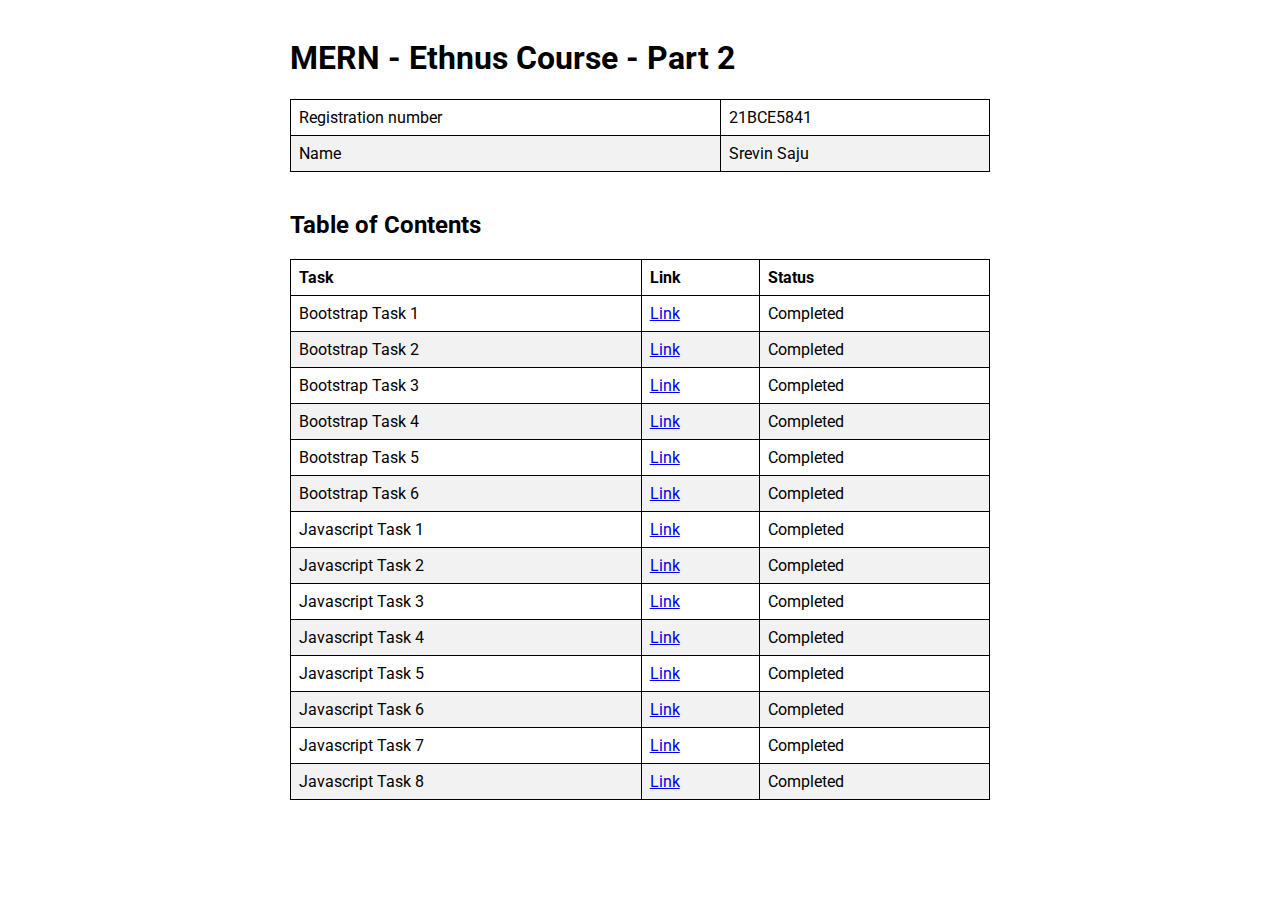
<file: index.html>
<!DOCTYPE html>
<html lang="en">
  <head>
    <meta charset="UTF-8" />
    <meta name="viewport" content="width=device-width, initial-scale=1.0" />
    <meta http-equiv="X-UA-Compatible" content="ie=edge" />
    <title>MERN Tasks - 21BCE5841</title>
    <link rel="stylesheet" href="/style.css" />
    <style>
      table {
        border-collapse: collapse;
        width: 100%;
      }
      th,
      td {
        text-align: left;
        padding: 8px;
        border: black 1px solid;
      }
      tr:nth-child(even) {
        background-color: #f2f2f2;
      }
    </style>
  </head>
  <body>
    <div class="root">
      <h1>MERN - Ethnus Course - Part 2</h1>

      <table>
        <tr>
          <td>Registration number</td>
          <td>21BCE5841</td>
        </tr>
        <tr>
          <td>Name</td>
          <td>Srevin Saju</td>
        </tr>
      </table>
      <br />

      <h2>Table of Contents</h2>
      <table>
        <thead>
          <tr>
            <th>Task</th>
            <th>Link</th>
            <th>Status</th>
          </tr>
        </thead>
        <tr>
          <td>Bootstrap Task 1</td>
          <td><a href="/bs/task1/index.html">Link</a></td>
          <td>Completed</td>
        </tr>
        <tr>
          <td>Bootstrap Task 2</td>
          <td><a href="/bs/task2/index.html">Link</a></td>
          <td>Completed</td>
        </tr>
        <tr>
          <td>Bootstrap Task 3</td>
          <td><a href="/bs/task3/index.html">Link</a></td>
          <td>Completed</td>
        </tr>
        <tr>
          <td>Bootstrap Task 4</td>
          <td><a href="/bs/task4/index.html">Link</a></td>
          <td>Completed</td>
        </tr>
        <tr>
          <td>Bootstrap Task 5</td>
          <td><a href="/bs/task5/index.html">Link</a></td>
          <td>Completed</td>
        </tr>
        <tr>
          <td>Bootstrap Task 6</td>
          <td><a href="/bs/task6/index.html">Link</a></td>
          <td>Completed</td>
        </tr>
        <tr>
          <td>Javascript Task 1</td>
          <td><a href="/js/task1/index.html">Link</a></td>
          <td>Completed</td>
        </tr>
        <tr>
          <td>Javascript Task 2</td>
          <td><a href="/js/task2/index.html">Link</a></td>
          <td>Completed</td>
        </tr>
        <tr>
          <td>Javascript Task 3</td>
          <td><a href="/js/task3/index.html">Link</a></td>
          <td>Completed</td>
        </tr>
        <tr>
          <td>Javascript Task 4</td>
          <td><a href="/js/task4/index.html">Link</a></td>
          <td>Completed</td>
        </tr>
        <tr>
          <td>Javascript Task 5</td>
          <td><a href="/js/task5/index.html">Link</a></td>
          <td>Completed</td>
        </tr>
        <tr>
          <td>Javascript Task 6</td>
          <td><a href="/js/task6/index.html">Link</a></td>
          <td>Completed</td>
        </tr>
        <tr>
          <td>Javascript Task 7</td>
          <td><a href="/js/task7/index.html">Link</a></td>
          <td>Completed</td>
        </tr>
        <tr>
          <td>Javascript Task 8</td>
          <td><a href="/js/task8/index.html">Link</a></td>
          <td>Completed</td>
        </tr>
      </table>
    </div>
  </body>
</html>
</file>
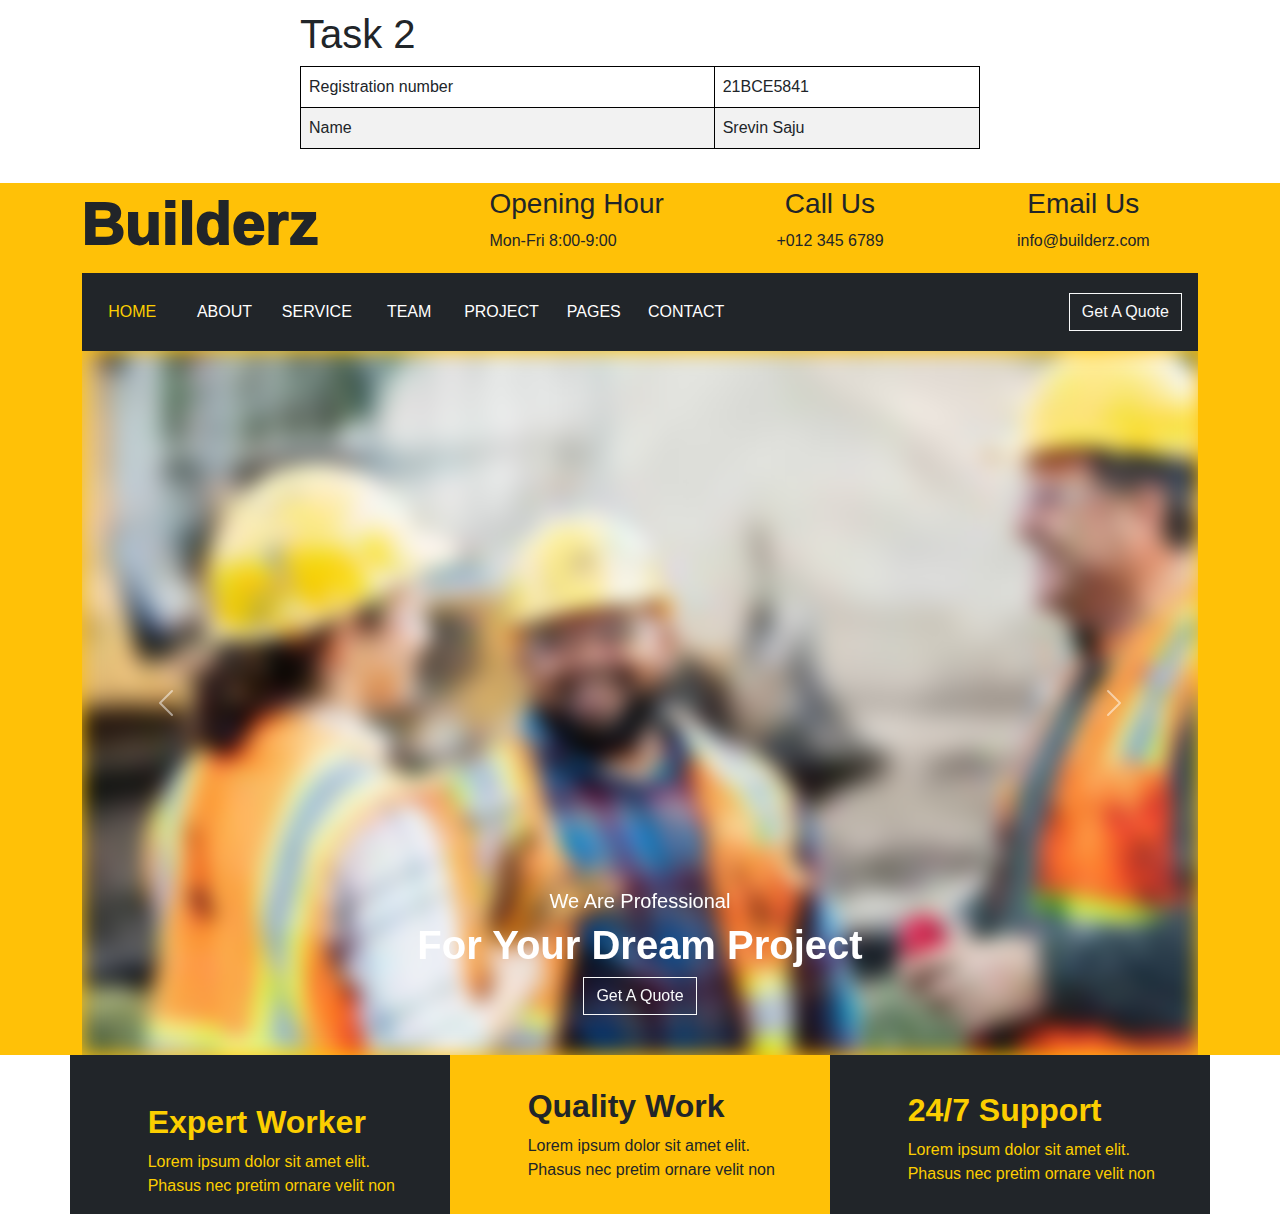
<file: bs/task2/index.html>
<!DOCTYPE html>
<html lang="en">
  <head>
    <meta charset="UTF-8" />
    <meta name="viewport" content="width=device-width, initial-scale=1.0" />
    <meta http-equiv="X-UA-Compatible" content="ie=edge" />
    <title>Task 2 - 21BCE5841</title>
    <link rel="stylesheet" href="/style.css" />
    <style>
      table.regid {
        border-collapse: collapse;
        width: 100%;
      }
      table.regid th,
      table.regid td {
        text-align: left;
        padding: 8px;
        border: black 1px solid;
      }
      table.regid tr:nth-child(even) {
        background-color: #f2f2f2;
      }

      * {
        font-family: 'Montserrat', 'Segoe UI', Tahoma, Geneva, Verdana, sans-serif;
      }
    </style>

    <link rel="stylesheet" href="https://cdn.jsdelivr.net/npm/bootstrap@5.0.2/dist/css/bootstrap.min.css" type="text/css">
  </head>
  <body>

    <div class="root">
      <h1>Task 2</h1>

      <table class="regid">
        <tr>
          <td>Registration number</td>
          <td>21BCE5841</td>
        </tr>
        <tr>
          <td>Name</td>
          <td>Srevin Saju</td>
        </tr>
      </table>
      <br />
    </div>

    
    <div class="bg-warning">
      <div class="container">
      <div class="row d-flex align-items-center justify-content-center">

          <div class="col-lg-4">
              <div class="logo">
                  <a href = "#" class = "text-decoration-none text-reset"><h1 style = "font-size: 60px; font-weight: 1000;">Builderz</h1></a>
              </div>
          </div>

          <div class="col-md-8">
              <div class="row hdr">
                  <div class="col-4">
                      <div class="d-flex align-items-center justify-content-center">
                          <div class="d-flex align-items-center justify-content-center">
                              <i class="fa-solid fa-calendar-days fa-3x"></i>
                          </div>
                          <div class="txt-head justify-content-center" style="display: flex; flex-direction: column; height: 10vh;">
                              <h3>Opening Hour</h3>
                              <p>Mon-Fri 8:00-9:00</p>
                          </div>
                      </div>
                  </div>
                  <div class="col-4 d-flex justify-content-center align-items-center">
                      <div class="d-flex align-items-center justify-content-end">
                          <div class="d-flex align-items-center">
                              <i class="fa fa-phone fa-3x" aria-hidden="true"></i>
                          </div>
                          <div class="txt-head align-items-center justify-content-center" style="display: flex; flex-direction: column; height: 10vh;">
                              <h3>Call Us</h3>
                              <p>+012 345 6789</p>
                          </div>
                      </div>
                  </div>
                  <div class="col-4 d-flex justify-content-center align-items-center">
                      <div class="d-flex align-items-center justify-content-end">
                          <div class="d-flex align-items-center">
                              <i class="fa-sharp fa-solid fa-envelopes-bulk fa-3x"></i>
                          </div>
                          <div class="txt-head align-items-center justify-content-center" style="display: flex; flex-direction: column; height: 10vh;">
                              <h3>Email Us</h3>
                              <p>info@builderz.com</p>
                          </div>
                      </div>
                  </div>
              </div>
          </div>
      </div>

      <div class="container bg-dark text-white px-2 py-1">
          <div class="d-flex row my-3 px-2 width-2">
              <div class="col-1 d-flex justify-content-center align-items-center " style="color: rgb(252, 206, 0);"><a class = "text-decoration-none text-reset" href= "#" >HOME</a></div>
              <div class="col-1 d-flex justify-content-center align-items-center "><a class = "text-decoration-none text-reset" href= "#">ABOUT</a></div>
              <div class="col-1 d-flex justify-content-center align-items-center "><a class = "text-decoration-none text-reset" href= "#">SERVICE</a></div>
              <div class="col-1 d-flex justify-content-center align-items-center "><a class = "text-decoration-none text-reset" href= "#">TEAM</a></div>
              <div class="col-1 d-flex justify-content-center align-items-center "><a class = "text-decoration-none text-reset" href= "#">PROJECT</a></div>
              <div class="col-1 d-flex justify-content-center align-items-center "><a class = "text-decoration-none text-reset" href= "#">
                  PAGES
              </a></div>
              <div class="col-1 d-flex justify-content-center align-items-center "><a class = "text-decoration-none text-reset" href= "#">CONTACT</a></div>
              <div class="col-5 d-flex justify-content-end align-items-center "><button type="button" class=" btn btn-outline-light rounded-0" style="vertical-align: middle;">Get A Quote</button></div>
          </div>
      </div> 

      <div id="carouselExampleAutoplaying" class="carousel slide" data-bs-ride="carousel">
          <div class="carousel-inner">
            <div class="carousel-item active">
              <img style="filter: blur(10px);" src="[data-uri]" class="d-block w-100" alt="Workers" style="filter: brightness(40%);">
              <div class="carousel-caption">
                  <h5>We Are Professional</h5>
                  <strong><h1 style="font-weight: 700;">For Your Dream Project</h1></strong>
                  <button type="button" class=" btn btn-outline-light rounded-0" style="vertical-align: middle;">Get A Quote</button>
              </div>            
          </div>
          </div>
          <button class="carousel-control-prev" type="button" data-bs-target="#carouselExampleAutoplaying" data-bs-slide="prev">
            <span class="carousel-control-prev-icon" aria-hidden="true"></span>
            <span class="visually-hidden">Previous</span>
          </button>
          <button class="carousel-control-next" type="button" data-bs-target="#carouselExampleAutoplaying" data-bs-slide="next">
            <span class="carousel-control-next-icon" aria-hidden="true"></span>
            <span class="visually-hidden">Next</span>
          </button>
      </div>
      </div>

  </div>

  <div class="container">
      <div class="row">

          <div class="col-md-4 bg-dark text-white d-flex align-items-center">
              <div class="container">
                  <div class="row">
                      <div class="col-md-10 mx-auto pt-5">
                          <div class="d-flex align-items-center" style="color: rgb(252, 206, 0);">
                              <i class="fa-solid fa-helmet-safety fa-3x me-4"></i>
                              <div>
                                  <h2><b>Expert Worker</b></h2>
                                  <p>Lorem ipsum dolor sit amet elit. Phasus nec pretim ornare velit non</p>
                              </div>
                          </div>
                      </div>
                  </div>
              </div>
          </div>

          <div class="col-md-4 bg-warning text-dark d-flex align-items-center">
              <div class="container">
                  <div class="row">
                      <div class="col-md-10 mx-auto pt-3">
                          <div class="d-flex align-items-center">
                              <i class="fa-solid fa-building fa-3x me-4"></i>
                              <div>
                                  <h2><b>Quality Work</b></h2>
                                  <p>Lorem ipsum dolor sit amet elit. Phasus nec pretim ornare velit non</p>
                              </div>
                          </div>
                      </div>
                  </div>
              </div>
          </div>

          <div class="col-md-4 bg-dark text-white d-flex align-items-center">
              <div class="container">
                  <div class="row">
                      <div class="col-md-10 mx-auto pt-4">
                          <div class="d-flex align-items-center justify-content-center" style="color: rgb(252, 206, 0);">
                              <i class="fa-solid fa-headset fa-3x me-4"></i>
                              <div>
                                  <h2><b>24/7 Support</b></h2>
                                  <p>Lorem ipsum dolor sit amet elit. Phasus nec pretim ornare velit non</p>
                              </div>
                          </div>
                      </div>
                  </div>
              </div>
          </div>

      </div>

  </div>

  </body>
</html>
</file>
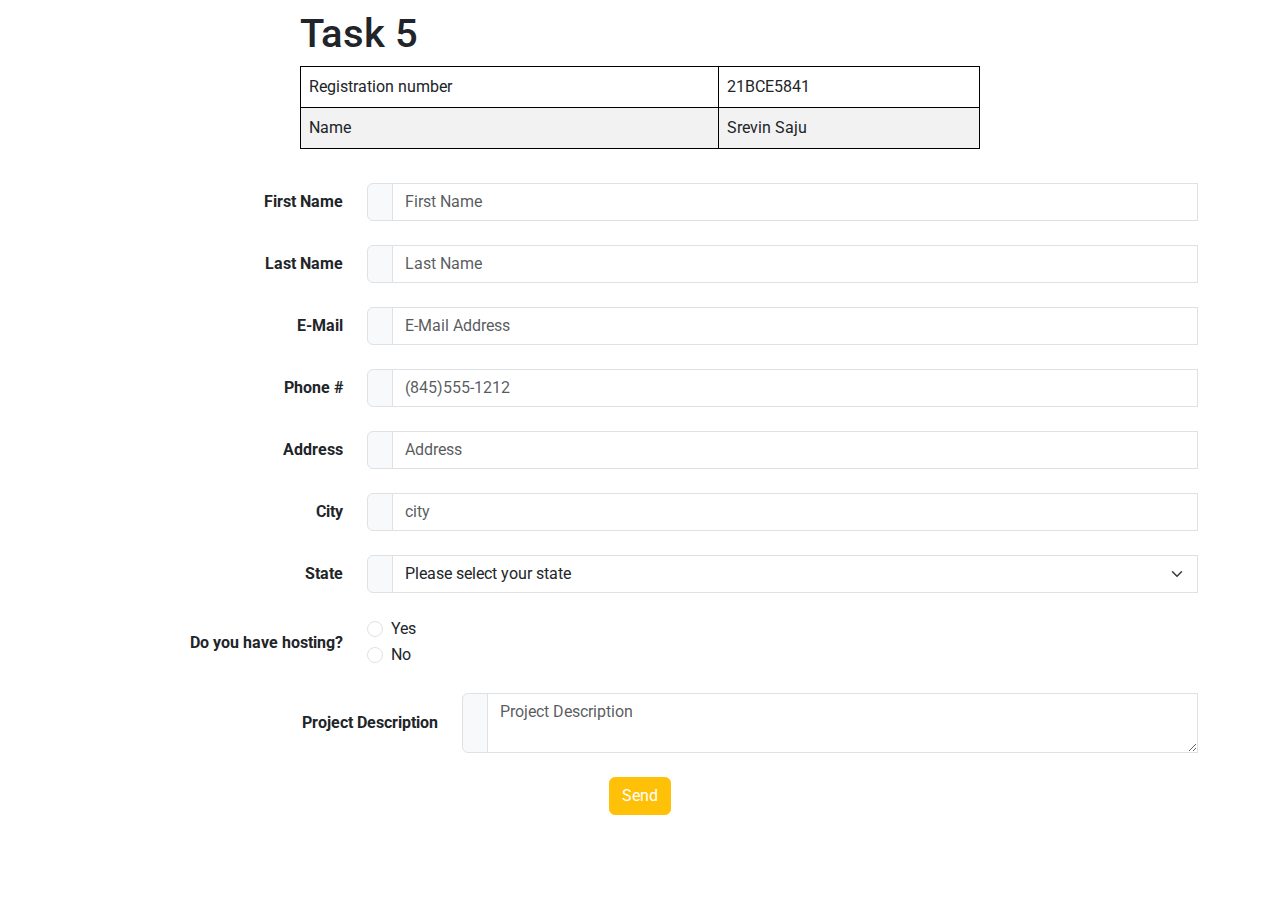
<file: bs/task5/index.html>
<!DOCTYPE html>
<html lang="en">
  <head>
    <meta charset="UTF-8" />
    <meta name="viewport" content="width=device-width, initial-scale=1.0" />
    <meta http-equiv="X-UA-Compatible" content="ie=edge" />
    <title>Task 5 - 21BCE5841</title>
    <link rel="stylesheet" href="/style.css" />
    <style>
      table.regid {
        border-collapse: collapse;
        width: 100%;
      }
      table.regid th,
      table.regid td {
        text-align: left;
        padding: 8px;
        border: black 1px solid;
      }
      table.regid tr:nth-child(even) {
        background-color: #f2f2f2;
      }
    </style>

    <link rel="stylesheet" href="https://cdn.jsdelivr.net/npm/bootstrap@5.0.2/dist/css/bootstrap.min.css" type="text/css">
  </head>
  <body>

    <div class="root">
      <h1>Task 5</h1>

      <table class="regid">
        <tr>
          <td>Registration number</td>
          <td>21BCE5841</td>
        </tr>
        <tr>
          <td>Name</td>
          <td>Srevin Saju</td>
        </tr>
      </table>
      <br />
    </div>

    
    <div class="container">
      <form class="frm needs-validation" novalidate>
              <div class="row mb-4" style="display: flex; align-items: center;">

                  <div class="col-3 lbl d-flex justify-content-end">
                      <b>First Name</b>
                  </div>

                  <div class="col-9">
                      <div class="input-group">
                          <div class="input-group-text"><i class="fa fa-user" aria-hidden="true"></i></div>
                          <input type="text" class="form-control" placeholder="First Name" required>
                          <div class="invalid-feedback">
                              Please supply your first name
                          </div>
                      </div>
                  </div>

              </div>
              <div class="row mb-4" style="display: flex; align-items: center;">

                  <div class="col-3 lbl d-flex justify-content-end">
                      <b>Last Name</b>
                  </div>

                  <div class="col-9">
                      <div class="input-group">
                          <div class="input-group-text"><i class="fa fa-user" aria-hidden="true"></i></div>
                          <input type="text" class="form-control" placeholder="Last Name" required>
                          <div class="invalid-feedback">
                              Please supply your last name
                          </div>
                      </div>
                  </div>

              </div>
              <div class="row mb-4" style="display: flex; align-items: center;">

                  <div class="col-3 lbl d-flex justify-content-end">
                      <b>E-Mail</b>
                  </div>

                  <div class="col-9">
                      <div class="input-group">
                          <div class="input-group-text"><i class="fa fa-envelope" aria-hidden="true"></i></div>
                          <input type="text" class="form-control" placeholder="E-Mail Address" required>
                          <div class="invalid-feedback">
                              Please supply your email address
                          </div>
                      </div>
                  </div>

              </div>
              <div class="row mb-4" style="display: flex; align-items: center;">

                  <div class="col-3 lbl d-flex justify-content-end">
                      <b>Phone #</b>
                  </div>

                  <div class="col-9">
                      <div class="input-group">
                          <div class="input-group-text"><i class="fa fa-phone" aria-hidden="true"></i></div>
                          <input type="text" class="form-control" placeholder="(845)555-1212" required>
                          <div class="invalid-feedback">
                              Please supply your phone number
                          </div>
                      </div>
                  </div>

              </div>
              <div class="row mb-4" style="display: flex; align-items: center;">

                  <div class="col-3 lbl d-flex justify-content-end">
                      <b>Address</b>
                  </div>

                  <div class="col-9">
                      <div class="input-group">
                          <div class="input-group-text"><i class="fa fa-home" aria-hidden="true"></i></div>
                          <input type="text" class="form-control" placeholder="Address" required>
                          <div class="invalid-feedback">
                              Please supply your street address
                          </div>
                      </div>
                  </div>

              </div>

              <div class="row mb-4" style="display: flex; align-items: center;">

                  <div class="col-3 lbl d-flex justify-content-end">
                      <b>City</b>
                  </div>

                  <div class="col-9">
                      <div class="input-group">
                          <div class="input-group-text"><i class="fa fa-home" aria-hidden="true"></i></div>
                          <input type="text" class="form-control" placeholder="city" required>
                          <div class="invalid-feedback">
                              Please supply your city
                          </div>
                      </div>
                  </div>

              </div>

              <div class="row mb-4" style="display: flex; align-items: center;">
                  <div class="col-3 lbl d-flex justify-content-end">
                      <b>State</b>
                  </div>
                  <div class="col-9">
                      <div class="input-group">
                          <div class="input-group-text">
                              <i class="fa fa-list" aria-hidden="true"></i>
                          </div>

                          <select class="form-select cust-width" required>
                              <option value="">Please select your state</option>
                              <option value="1">State 1</option>
                              <option value="2">State 2</option>
                              <option value="3">State 3</option>
                              <option value="4">State 4</option>
                              <option value="5">State 5</option>
                              <option value="6">State 6</option>
                              <option value="7">State 7</option>
                              <option value="8">State 8</option>
                              <option value="9">State 9</option>
                              <option value="10">State 10</option>
                          </select>

                          <div class="invalid-feedback">
                              Please select your state
                          </div>
                      </div>
                  </div>
              </div>

              <div class="row mb-4" style="display: flex; align-items: center;">
                  <div class="col-3 lbl d-flex justify-content-end">
                      <b>Do you have hosting?</b>
                  </div>
                  <div class="col-9">

                      <div class="form-check">
                          <input class="form-check-input" type="radio" name="exampleRadios" id="exampleRadios1" value="option1" required>
                          <label class="form-check-label" for="exampleRadios1">
                              Yes
                          </label>
                      </div>

                      <div class="form-check">
                          <input class="form-check-input" type="radio" name="exampleRadios" id="exampleRadios2" value="option2" required>
                          <label class="form-check-label" for="exampleRadios2">
                              No
                          </label>
                          <div class="invalid-feedback">
                              Please select an option
                          </div>
                      </div>

                  </div>
              </div>     

              <div class="row mb-4" style="display: flex; align-items: center;">
                  <div class="col-4 lbl d-flex justify-content-end">
                  <b>Project Description</b>
                  </div>
                  <div class="col-8">
                      <div class="input-group">
                          <div class="input-group-text"><i class="fa fa-pencil" aria-hidden="true"></i></div>
                          <textarea class="form-control" style="height: 60px;" placeholder="Project Description" required></textarea>
                          <div  class="invalid-feedback">
                              Please supply your project description
                          </div>
                      </div>
                  </div>
              </div>

              <div class="d-flex justify-content-center">
                  <button type="submit" class="btn btn-warning" style="color: white;">
                      Send <i class="fa fa-paper-plane" aria-hidden="true"></i>
                  </button>
              </div>

      </form>
  </div>

  <script>
      (() => {
          'use strict'
          const forms = document.querySelectorAll('.needs-validation')
          Array.from(forms).forEach(form => {
              form.addEventListener('submit', event => {
                  if (!form.checkValidity()) {
                      event.preventDefault()
                      event.stopPropagation()
                  }
                  form.classList.add('was-validated')
              }, false)
          })
      })()
  </script>
  </body>
</html>
</file>
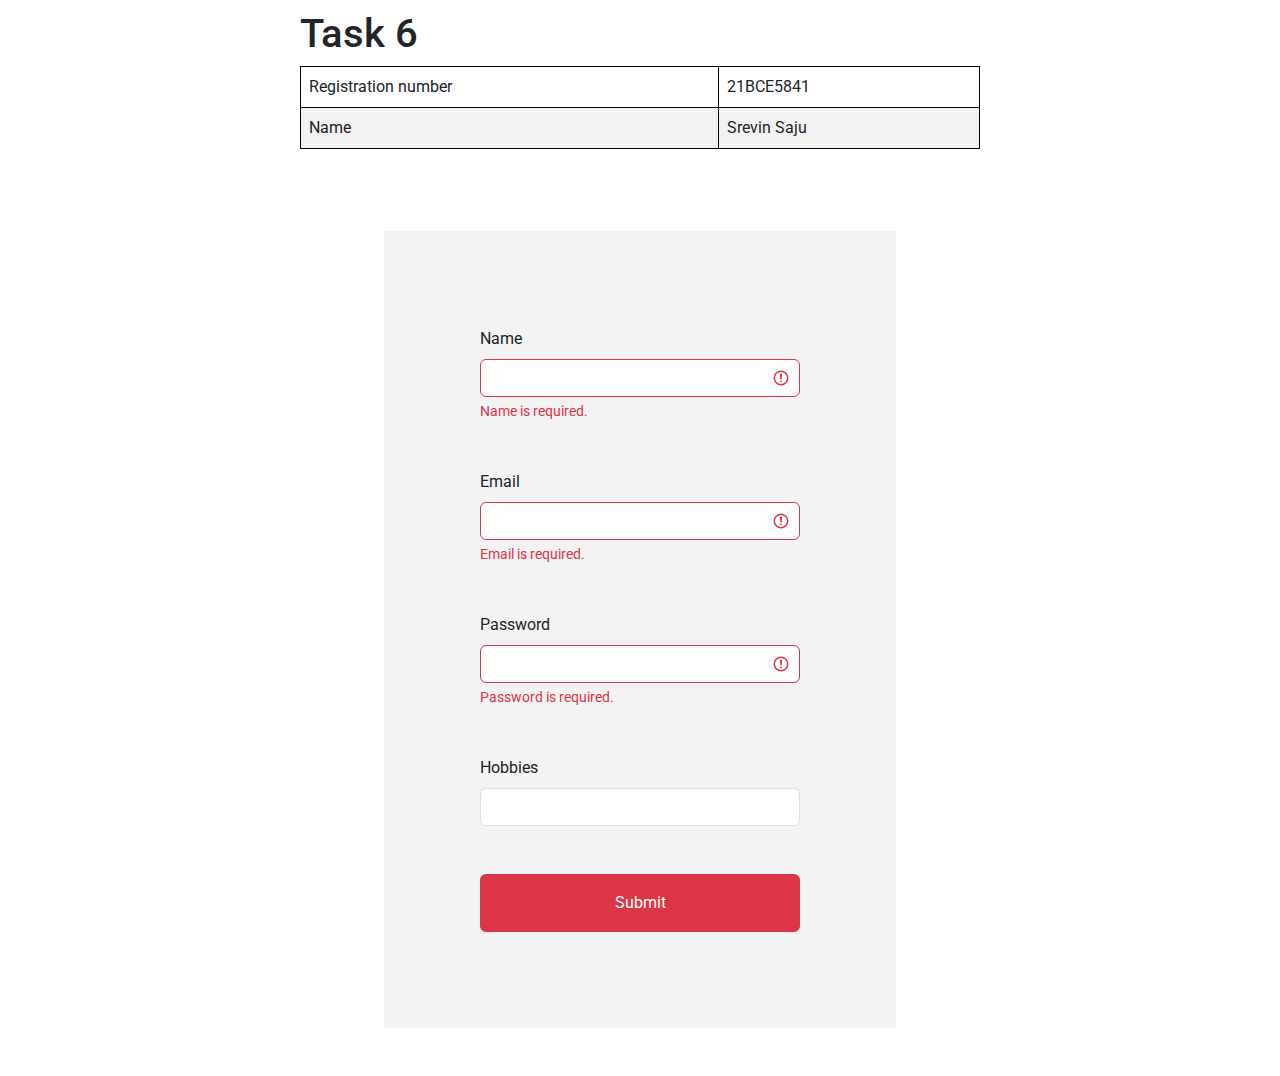
<file: bs/task6/index.html>
<!DOCTYPE html>
<html lang="en">
  <head>
    <meta charset="UTF-8" />
    <meta name="viewport" content="width=device-width, initial-scale=1.0" />
    <meta http-equiv="X-UA-Compatible" content="ie=edge" />
    <title>Task 6 - 21BCE5841</title>
    <link rel="stylesheet" href="/style.css" />
    <style>
      table.regid {
        border-collapse: collapse;
        width: 100%;
      }
      table.regid th,
      table.regid td {
        text-align: left;
        padding: 8px;
        border: black 1px solid;
      }
      table.regid tr:nth-child(even) {
        background-color: #f2f2f2;
      }
    </style>

    <link rel="stylesheet" href="https://cdn.jsdelivr.net/npm/bootstrap@5.0.2/dist/css/bootstrap.min.css" type="text/css">
  </head>
  <body>

    <div class="root">
      <h1>Task 6</h1>

      <table class="regid">
        <tr>
          <td>Registration number</td>
          <td>21BCE5841</td>
        </tr>
        <tr>
          <td>Name</td>
          <td>Srevin Saju</td>
        </tr>
      </table>
      <br />
    </div>

    
    <div class="container-sm p-5 my-5" style="background-color: rgb(243, 243, 243); width:40%;">
        <form>

            <div class="my-5 was-validated px-5">
                <label for="name" class="form-label">Name</label>
                <input type="text" class="form-control" id="name" name="name" required>
                <div class="valid-feedback">Valid.</div>
                <div class="invalid-feedback">Name is required.</div>
            </div>

            <div class="my-5 was-validated px-5">
                <label for="email" class="form-label">Email</label>
                <input type="email" class="form-control" id="email" name="email" required>
                <div class="valid-feedback">Valid.</div>
                <div class="invalid-feedback">Email is required.</div>
            </div>

            <div class="my-5 was-validated px-5">
                <label for="pass" class="form-label">Password</label>
                <input type="password" class="form-control" id="pass" name="pass" required>
                <div class="valid-feedback">Valid.</div>
                <div class="invalid-feedback">Password is required.</div>
            </div>

            <div class="my-5 px-5">
                <label for="hobbies" class="form-label">Hobbies</label>
                <input type="number" class="form-control" id="hobbies" name="hobbies">
            </div>

            <div class="my-5 px-5">
                <input type="submit" name="submit" id="submit" class="btn btn-danger p-3 container-fluid">
            </div>

        </form>
    </div>
    

  </body>
</html>
</file>
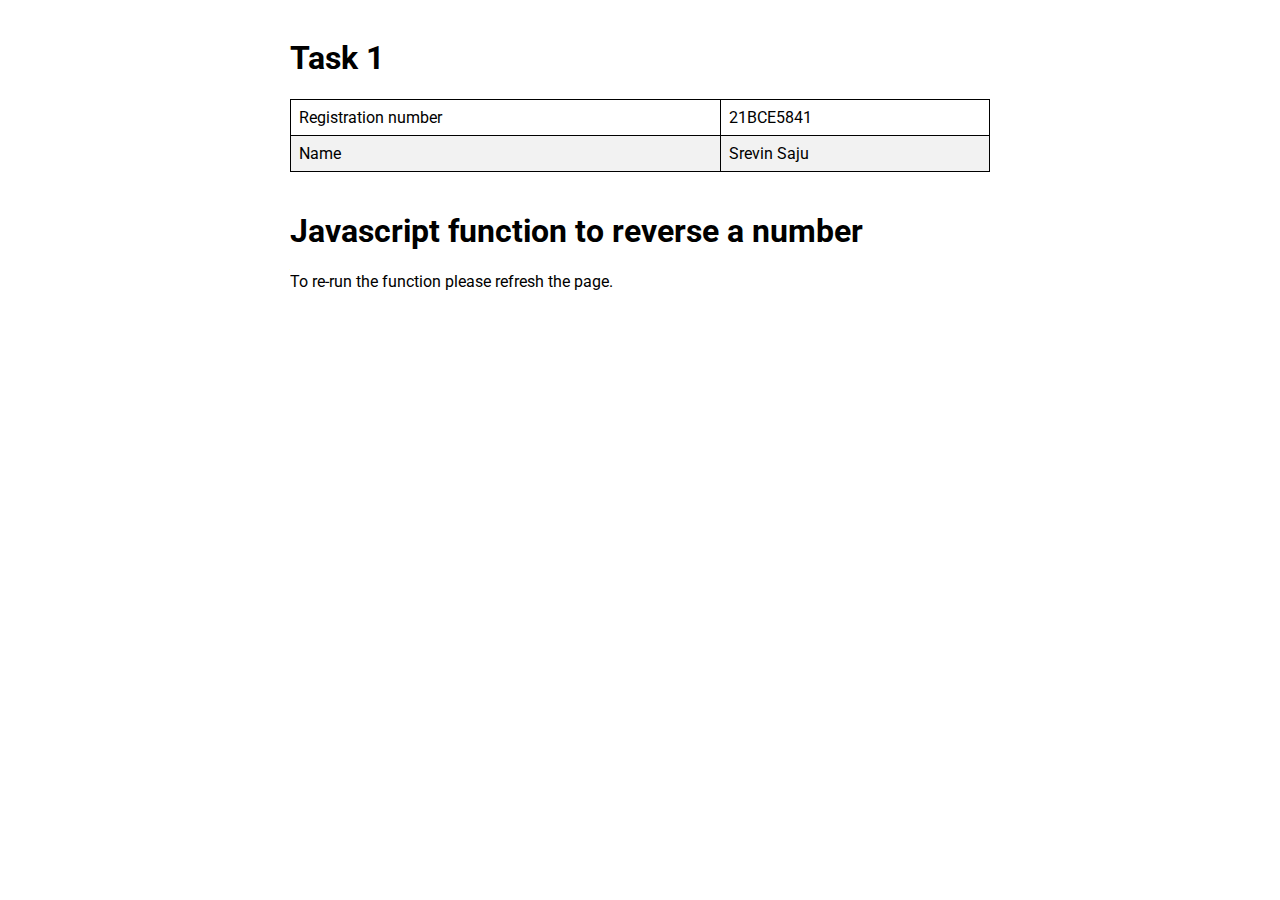
<file: js/task1/index.html>
<!DOCTYPE html>
<html lang="en">
  <head>
    <meta charset="UTF-8" />
    <meta name="viewport" content="width=device-width, initial-scale=1.0" />
    <meta http-equiv="X-UA-Compatible" content="ie=edge" />
    <title>Task 1 - 21BCE5841</title>
    <link rel="stylesheet" href="/style.css" />
    <style>
      table.regid {
        border-collapse: collapse;
        width: 100%;
      }
      table.regid th,
      table.regid td {
        text-align: left;
        padding: 8px;
        border: black 1px solid;
      }
      table.regid tr:nth-child(even) {
        background-color: #f2f2f2;
      }
    </style>

  </head>
  <body>

    <div class="root">
      <h1>Task 1</h1>

      <table class="regid">
        <tr>
          <td>Registration number</td>
          <td>21BCE5841</td>
        </tr>
        <tr>
          <td>Name</td>
          <td>Srevin Saju</td>
        </tr>
      </table>
      <br />


    
        <h1>Javascript function to reverse a number</h1>
        <p>To re-run the function please refresh the page.</p>
    </div>

    <script>
        let x = prompt("Enter a number");
        x.toString();
        let y = x.split("").reverse().join("");
        alert(`The reverse of ${x} is ${y}`);
    </script>

  </body>
</html>
</file>
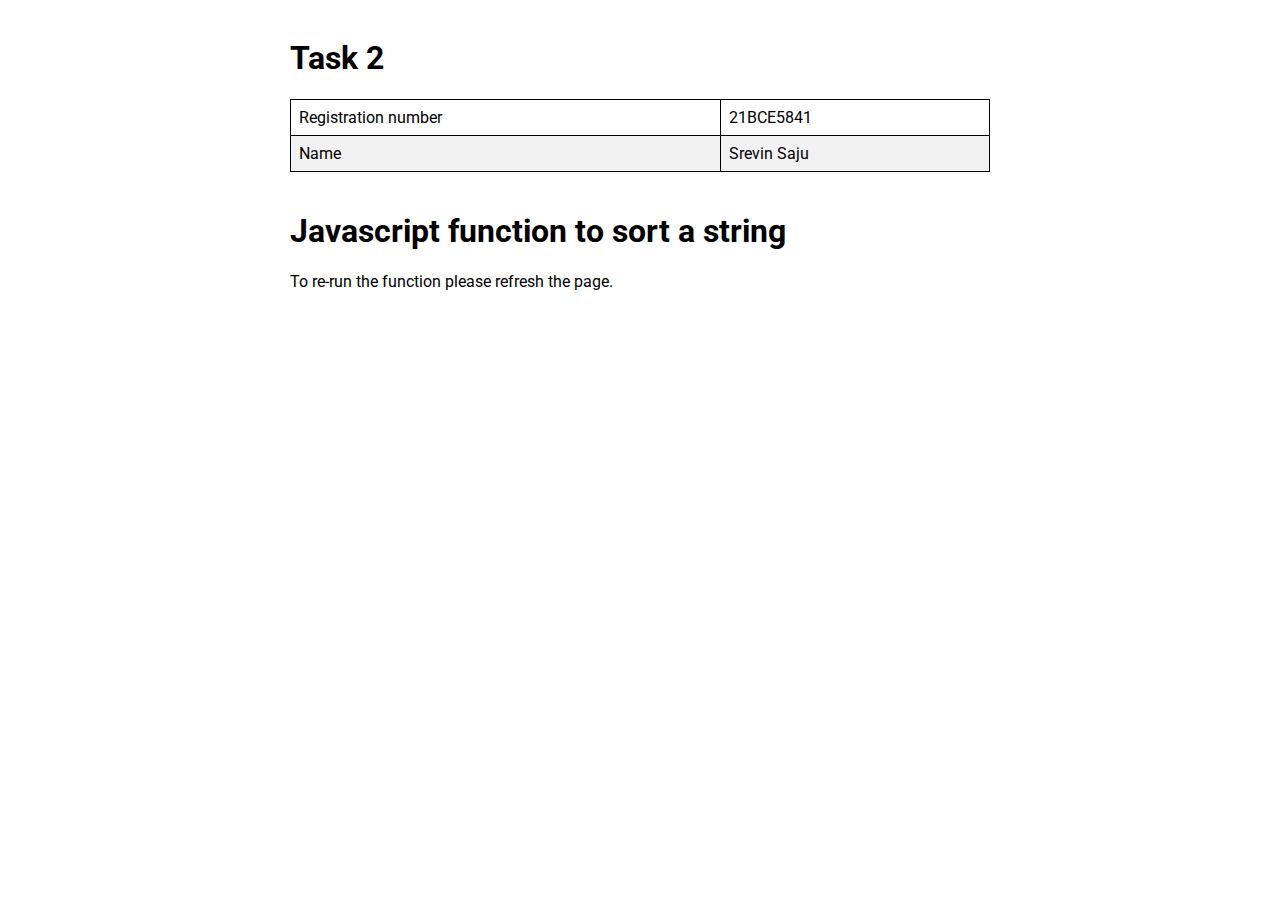
<file: js/task2/index.html>
<!DOCTYPE html>
<html lang="en">
  <head>
    <meta charset="UTF-8" />
    <meta name="viewport" content="width=device-width, initial-scale=1.0" />
    <meta http-equiv="X-UA-Compatible" content="ie=edge" />
    <title>Task 2 - 21BCE5841</title>
    <link rel="stylesheet" href="/style.css" />
    <style>
      table.regid {
        border-collapse: collapse;
        width: 100%;
      }
      table.regid th,
      table.regid td {
        text-align: left;
        padding: 8px;
        border: black 1px solid;
      }
      table.regid tr:nth-child(even) {
        background-color: #f2f2f2;
      }
    </style>

  </head>
  <body>

    <div class="root">
      <h1>Task 2</h1>

      <table class="regid">
        <tr>
          <td>Registration number</td>
          <td>21BCE5841</td>
        </tr>
        <tr>
          <td>Name</td>
          <td>Srevin Saju</td>
        </tr>
      </table>
      <br />


    
        <h1>Javascript function to sort a string</h1>
        <p>To re-run the function please refresh the page.</p>
    </div>

    <script>
      let x = prompt("Enter a String");
        let y = x.split("").sort().join("");
        alert(`The sorted string ${x} is ${y}`);
        
    </script>

  </body>
</html>
</file>
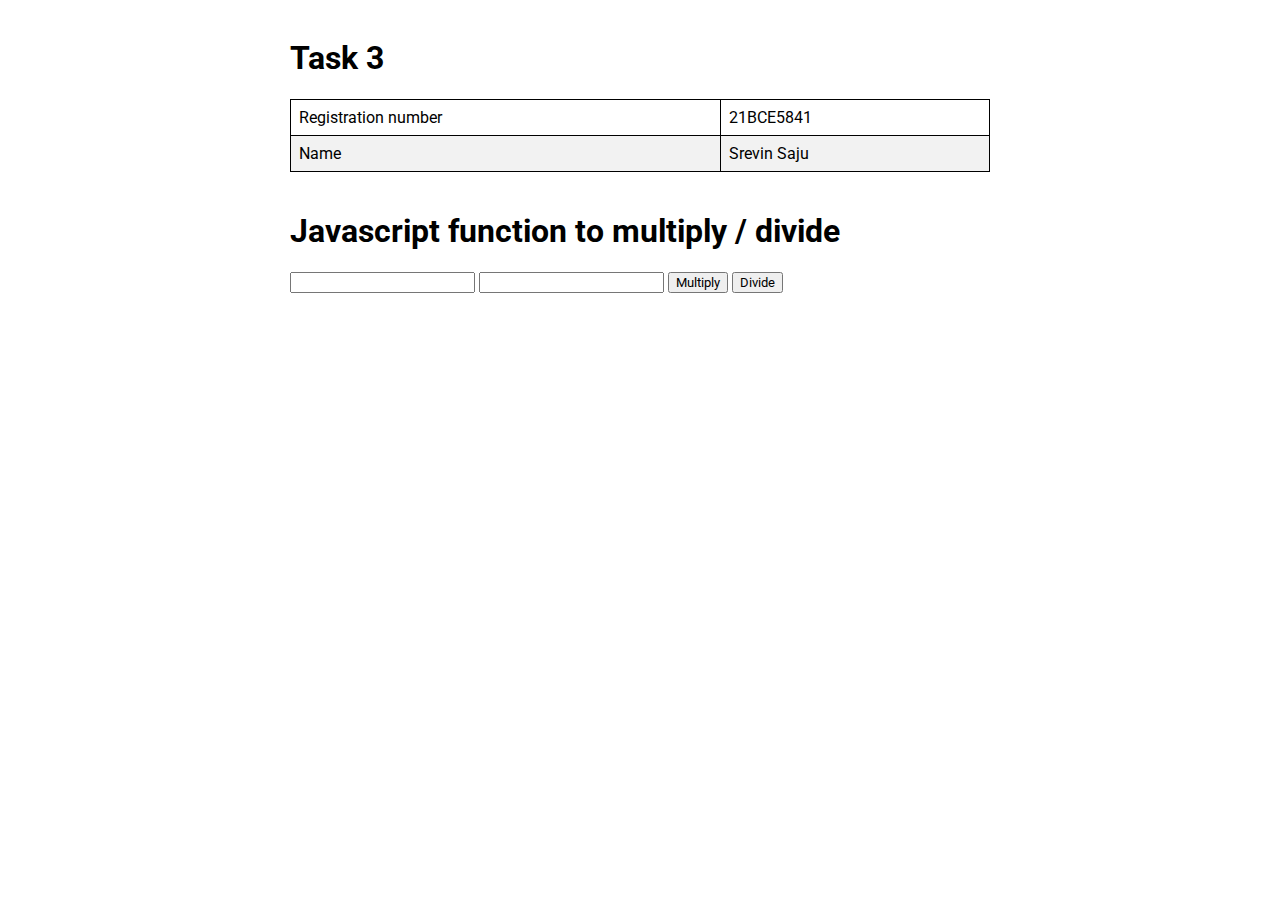
<file: js/task3/index.html>
<!DOCTYPE html>
<html lang="en">
  <head>
    <meta charset="UTF-8" />
    <meta name="viewport" content="width=device-width, initial-scale=1.0" />
    <meta http-equiv="X-UA-Compatible" content="ie=edge" />
    <title>Task 3 - 21BCE5841</title>
    <link rel="stylesheet" href="/style.css" />
    <style>
      table.regid {
        border-collapse: collapse;
        width: 100%;
      }
      table.regid th,
      table.regid td {
        text-align: left;
        padding: 8px;
        border: black 1px solid;
      }
      table.regid tr:nth-child(even) {
        background-color: #f2f2f2;
      }
    </style>

  </head>
  <body>

    <div class="root">
      <h1>Task 3</h1>

      <table class="regid">
        <tr>
          <td>Registration number</td>
          <td>21BCE5841</td>
        </tr>
        <tr>
          <td>Name</td>
          <td>Srevin Saju</td>
        </tr>
      </table>
      <br />


    
        <h1>Javascript function to multiply / divide</h1>
        <input id="first">
        <input id="second">
        <button id="multiply">Multiply</button>
        <button id="divide">Divide</button>
        <p id="answer"></p>
    </div>

    <script>
        document.addEventListener('DOMContentLoaded', function() {
            let answer = document.getElementById('answer');
            let first = document.getElementById('first');
            let second = document.getElementById('second');
            document.getElementById('multiply').addEventListener('click', function() {
                let f = Number.parseFloat(first.value);
                let s = Number.parseFloat(second.value);
                answer.innerText = `The product is ${f * s}`
            })
            document.getElementById('divide').addEventListener('click', function() {
                let f = Number.parseFloat(first.value);
                let s = Number.parseFloat(second.value);
                answer.innerText = `The product is ${f / s}`
            })
        })
    </script>

  </body>
</html>
</file>
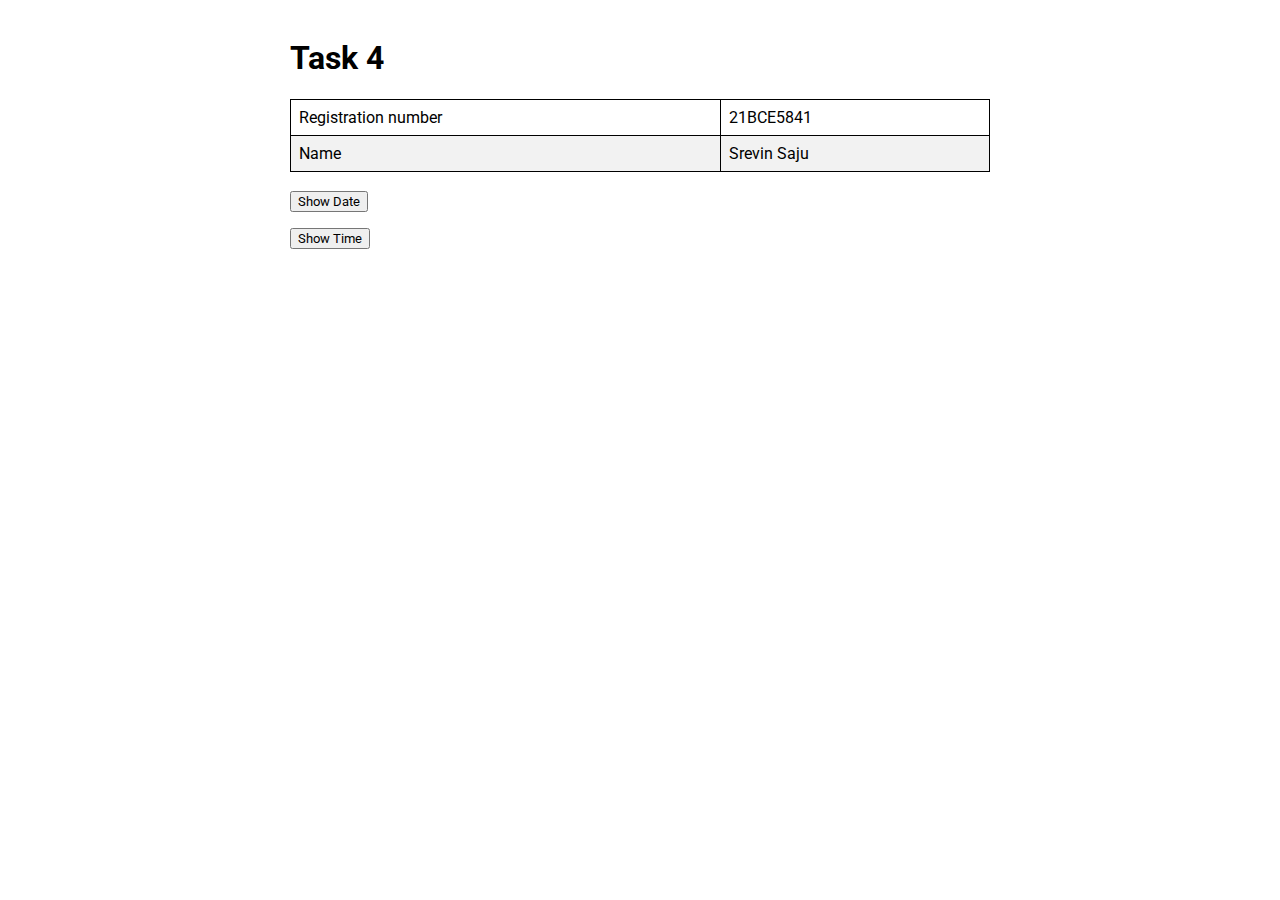
<file: js/task4/index.html>
<!DOCTYPE html>
<html lang="en">
  <head>
    <meta charset="UTF-8" />
    <meta name="viewport" content="width=device-width, initial-scale=1.0" />
    <meta http-equiv="X-UA-Compatible" content="ie=edge" />
    <title>Task 4 - 21BCE5841</title>
    <link rel="stylesheet" href="/style.css" />
    <style>
      table.regid {
        border-collapse: collapse;
        width: 100%;
      }
      table.regid th,
      table.regid td {
        text-align: left;
        padding: 8px;
        border: black 1px solid;
      }
      table.regid tr:nth-child(even) {
        background-color: #f2f2f2;
      }
    </style>

  </head>
  <body>

    <div class="root">
      <h1>Task 4</h1>

      <table class="regid">
        <tr>
          <td>Registration number</td>
          <td>21BCE5841</td>
        </tr>
        <tr>
          <td>Name</td>
          <td>Srevin Saju</td>
        </tr>
      </table>
      <br />


    
        
      <button id="date">Show Date</button>
      <p id="time_d"></p>
      <button id="time">Show Time</button>
      <p id="time_p"></p>
    </div>

    <script>
        document.addEventListener('DOMContentLoaded', function() {
            let p = document.getElementById('time_p');
            let d = document.getElementById('time_d');
 
            document.getElementById('date').addEventListener('click', function() {
                let t = new Date();
                
                d.innerText = t.toLocaleDateString();
            })
            document.getElementById('time').addEventListener('click', function() {
                let t = new Date();
                p.innerText = t.toString();
            })
        })
    </script>

  </body>
</html>
</file>
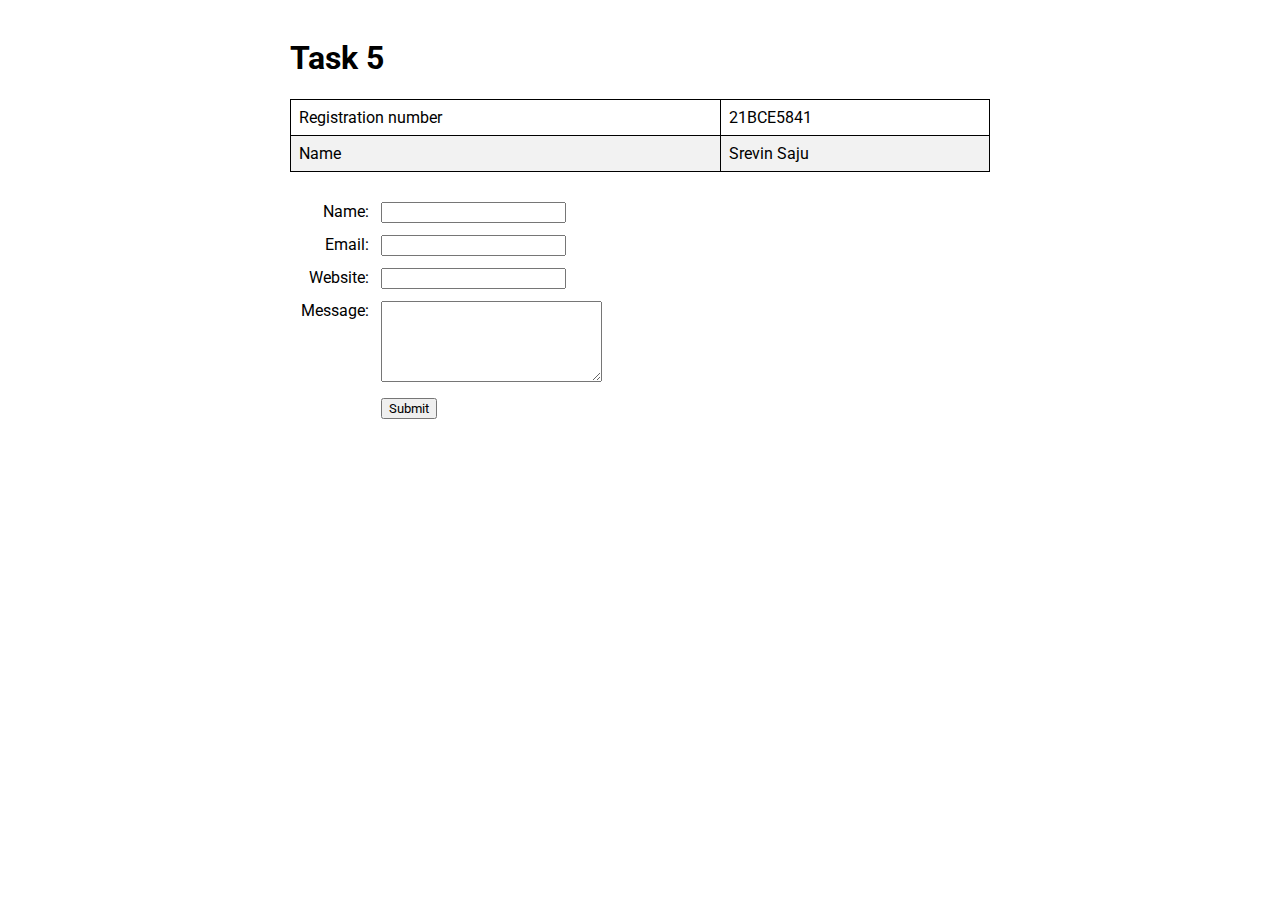
<file: js/task5/index.html>
<!DOCTYPE html>
<html lang="en">
  <head>
    <meta charset="UTF-8" />
    <meta name="viewport" content="width=device-width, initial-scale=1.0" />
    <meta http-equiv="X-UA-Compatible" content="ie=edge" />
    <title>Task 5 - 21BCE5841</title>
    <link rel="stylesheet" href="/style.css" />
    <style>
      table.regid {
        border-collapse: collapse;
        width: 100%;
      }
      table.regid th,
      table.regid td {
        text-align: left;
        padding: 8px;
        border: black 1px solid;
      }
      table.regid tr:nth-child(even) {
        background-color: #f2f2f2;
      }
    </style>

  </head>
  <body>

    <div class="root">
      <h1>Task 5</h1>

      <table class="regid">
        <tr>
          <td>Registration number</td>
          <td>21BCE5841</td>
        </tr>
        <tr>
          <td>Name</td>
          <td>Srevin Saju</td>
        </tr>
      </table>
      <br />


    
        
      <div>
        <table border="0" cellspacing="10">
            <tr>
                <td style="float:right;">Name:</td>
                <td>
                    <input type="text" id="name" >
                    <span class="name-invalid" style="margin-left: 20px;"></span>
                </td>
            </tr>
            <tr>
                <td style="float:right;">Email:</td>
                <td>
                    <input type="email" id="email" >
                    <span class="email-invalid" style="margin-left: 20px;"></span>
                </td>
            </tr>
            <tr>
                <td style="float:right;">Website:</td>
                <td>
                    <input type="text" id="website" >
                    <span class="url-invalid" style="margin-left: 20px;"></span>
                </td>
            </tr>
            <tr>
                <td style="float:right;">Message:</td>
                <td>
                    <textarea name="message" id="message" cols="25" rows="5" ></textarea>
                    <span class="message-invalid" style="margin-left: 20px; position:relative; top:-70px;"></span>
                </td>
            </tr>
            <tr>
                <td></td>
                <td>
                    <button type="submit">Submit</button>
                </td>
            </tr>
        </table>
    </div>
    </div>

    <script>
      const isValidUrl = (urlString) => {
          const inputElement = document.createElement('input');
          inputElement.type = 'url';
          inputElement.value = urlString;
          return inputElement.checkValidity();
      };

      const validateForm = () => {
          let flag = 0;
          const validRegex = /^[a-zA-Z0-9.!#$%&'*+/=?^_`{|}~-]+@[a-zA-Z0-9-]+(?:\.[a-zA-Z0-9-]+)*$/;
          const elements = {
              name: { element: document.getElementById('name'), error: '.name-invalid', message: 'This field is required' },
              email: { element: document.getElementById('email'), error: '.email-invalid', message: 'A valid email address is required' },
              website: { element: document.querySelector("#website"), error: '.url-invalid', message: 'A valid URL is required' },
              message: { element: document.getElementById('message'), error: '.message-invalid', message: 'This field is required' }
          };

          for (const key in elements) {
              const element = elements[key];
              const inputValue = element.element.value.trim();
              const errorElement = document.querySelector(element.error);
              
              if (inputValue === "") {
                  flag = 1;
                  element.element.style.borderColor = "red";
                  element.element.style.borderWidth = "3px";
                  errorElement.innerText = element.message;
                  errorElement.style.color = "red";
              } else if (key === 'email' && !inputValue.match(validRegex)) {
                  flag = 1;
                  element.element.style.borderColor = "red";
                  element.element.style.borderWidth = "3px";
                  errorElement.innerText = element.message;
                  errorElement.style.color = "red";
              } else if (key === 'website' && (inputValue === "" || !isValidUrl(inputValue))) {
                  flag = 1;
                  element.element.style.borderColor = "red";
                  element.element.style.borderWidth = "3px";
                  errorElement.innerText = element.message;
                  errorElement.style.color = "red";
              }
          }

          if (flag === 0) {
              window.location.href = elements.website.element.value.trim();
          }
      };

      document.querySelector("button").addEventListener("click", validateForm);

      
    </script>

  </body>
</html>
</file>
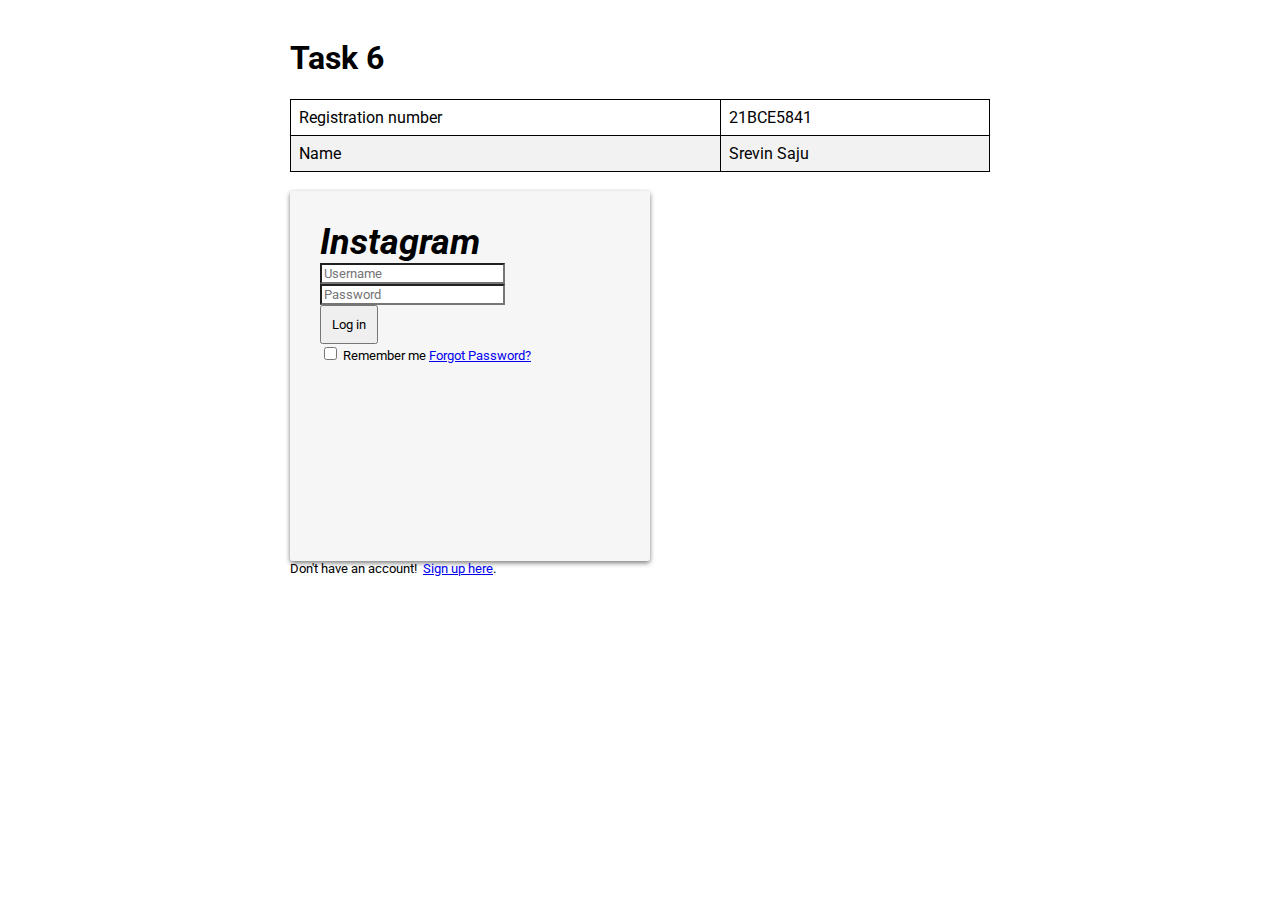
<file: js/task6/index.html>
<!DOCTYPE html>
<html lang="en">
  <head>
    <meta charset="UTF-8" />
    <meta name="viewport" content="width=device-width, initial-scale=1.0" />
    <meta http-equiv="X-UA-Compatible" content="ie=edge" />
    <title>Task 6 - 21BCE5841</title>
    <link rel="stylesheet" href="/style.css" />
    <style>
      table.regid {
        border-collapse: collapse;
        width: 100%;
      }
      table.regid th,
      table.regid td {
        text-align: left;
        padding: 8px;
        border: black 1px solid;
      }
      table.regid tr:nth-child(even) {
        background-color: #f2f2f2;
      }
    </style>

  </head>
  <body>

    <div class="root">
      <h1>Task 6</h1>

      <table class="regid">
        <tr>
          <td>Registration number</td>
          <td>21BCE5841</td>
        </tr>
        <tr>
          <td>Name</td>
          <td>Srevin Saju</td>
        </tr>
      </table>
      <br />


    
      <div class="container-lg mt-5">
        <div class="row justify-content-center">
            <div style="height: 310px; width: 300px; box-shadow: 0px 2px 5px 0px rgb(123, 123, 123);
            border-radius: 3px; padding: 30px; background-color: rgba(235, 235, 235, 0.427);">
                <form class="form" action="https://www.instagram.com/accounts/login/" onsubmit="return check()">
                    <div class="title d-flex justify-content-center mb-2" style="font-size: 2.25em; font-family: 'Times New Roman', Times, serif;"><i><b>Instagram</b></i></div>
                    <div class="mb-3 input-group">
                        <span class="input-group-text" style="border-radius: 0%;">
                            <span class="tt" data-bs-placement="bottom" title="Your username should contain alphabets and can also contain . , _ , number but cannot start a with number">
                                <i class="bi bi-person-fill"></i>
                            </span>
                        </span>
                        <input type="text" class="form-control" id="username" placeholder="Username" style="border-radius: 0;" required>
                    </div>
                    <div class="mb-3 input-group">
                        <span class="input-group-text" style="border-radius: 0%;">
                            <span class="tt" data-bs-placement="bottom" title="Your Password should contain minimum of 8 characters which should include atleast 1 symbol, 1 number, uppercase and lowercase characters but cannot start a with number">
                                <i class="bi bi-lock"></i>
                            </span>
                        </span>
                        <input type="password" class="form-control" id="password" placeholder="Password" style="border-radius: 0;" required>
                    </div>
                    <div>
                        <input type="submit" class="form-control bg-primary text-light fw-bold" id="submit" style="border-radius: 1; padding: 10px;" value="Log in">
                    </div>
                    <div class="d-flex justify-content-between mt-3 mb-4" style="font-size: smaller;">
                        <span>
                            <input type="checkbox">
                            <span>Remember me</span>
                        </span>
                        <a href="#" class="text-decoration-none">Forgot Password?</a>
                    </div>
                </form>
            </div>
            <div class="d-flex justify-content-center my-3" style="font-size: smaller;">
                Don't have an account!&nbsp;
                <a href="#" class="text-decoration-none">Sign up here</a>.
            </div>
        </div>
    </div>
    </div>

    <script>
      const isValidUrl = (urlString) => {
          const inputElement = document.createElement('input');
          inputElement.type = 'url';
          inputElement.value = urlString;
          return inputElement.checkValidity();
      };

      const validateForm = () => {
          let flag = 0;
          const validRegex = /^[a-zA-Z0-9.!#$%&'*+/=?^_`{|}~-]+@[a-zA-Z0-9-]+(?:\.[a-zA-Z0-9-]+)*$/;
          const elements = {
              name: { element: document.getElementById('name'), error: '.name-invalid', message: 'This field is required' },
              email: { element: document.getElementById('email'), error: '.email-invalid', message: 'A valid email address is required' },
              website: { element: document.querySelector("#website"), error: '.url-invalid', message: 'A valid URL is required' },
              message: { element: document.getElementById('message'), error: '.message-invalid', message: 'This field is required' }
          };

          for (const key in elements) {
              const element = elements[key];
              const inputValue = element.element.value.trim();
              const errorElement = document.querySelector(element.error);
              
              if (inputValue === "") {
                  flag = 1;
                  element.element.style.borderColor = "red";
                  element.element.style.borderWidth = "3px";
                  errorElement.innerText = element.message;
                  errorElement.style.color = "red";
              } else if (key === 'email' && !inputValue.match(validRegex)) {
                  flag = 1;
                  element.element.style.borderColor = "red";
                  element.element.style.borderWidth = "3px";
                  errorElement.innerText = element.message;
                  errorElement.style.color = "red";
              } else if (key === 'website' && (inputValue === "" || !isValidUrl(inputValue))) {
                  flag = 1;
                  element.element.style.borderColor = "red";
                  element.element.style.borderWidth = "3px";
                  errorElement.innerText = element.message;
                  errorElement.style.color = "red";
              }
          }

          if (flag === 0) {
              window.location.href = elements.website.element.value.trim();
          }
      };

      document.querySelector("button").addEventListener("click", validateForm);

      
    </script>

  </body>
</html>
</file>
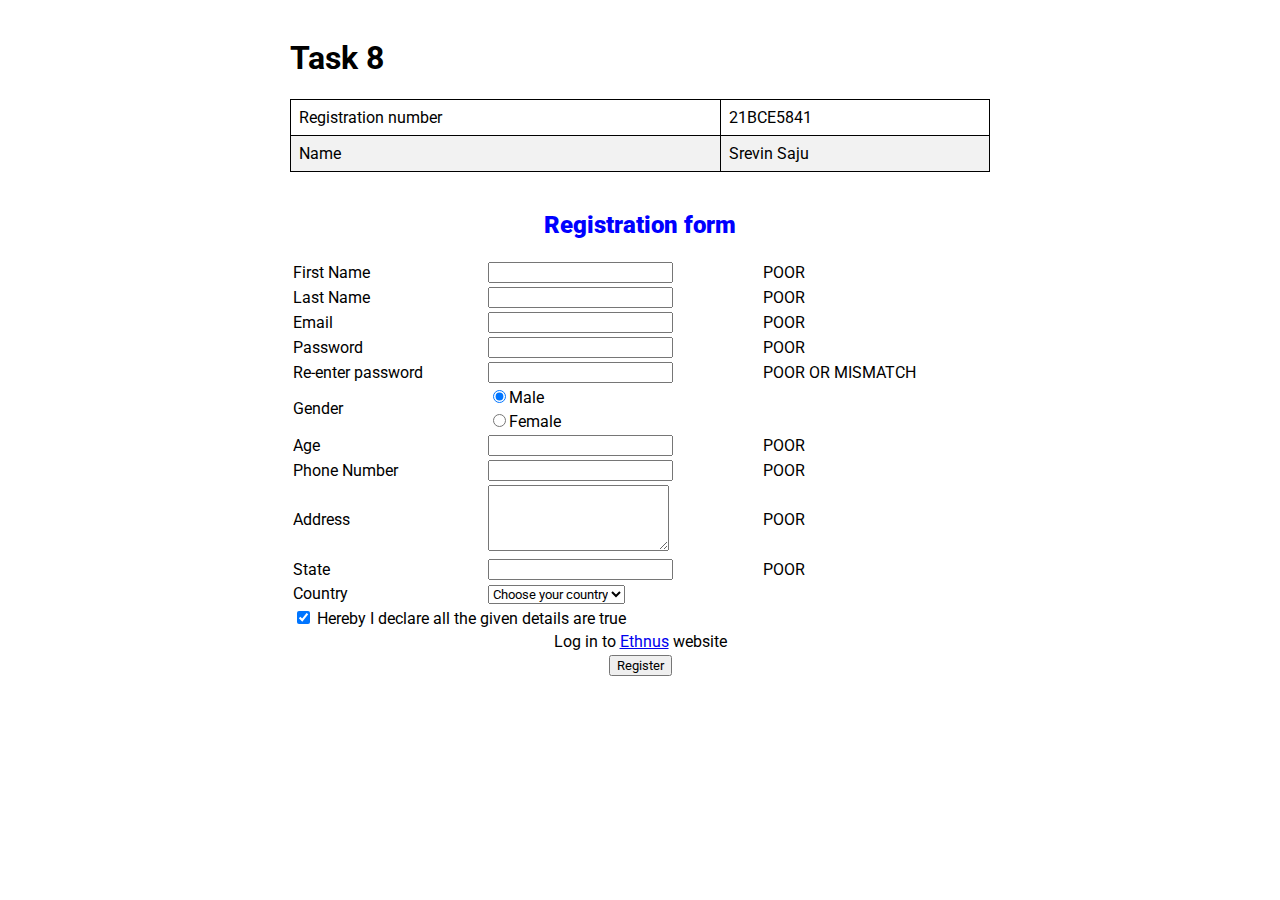
<file: js/task8/index.html>
<!DOCTYPE html>
<html lang="en">

<head>
    <meta charset="UTF-8">
    <meta name="viewport" content="width=device-width, initial-scale=1.0">
    <title>Task 8 - 21BCE5841</title>
    <link rel="stylesheet" href="/style.css" />
    <style>
        table.regid {
            border-collapse: collapse;
            width: 100%;
        }

        table.regid th,
        table.regid td {
            text-align: left;
            padding: 8px;
            border: black 1px solid;
        }

        table.regid tr:nth-child(even) {
            background-color: #f2f2f2;
        }
    </style>

</head>

<body>

    <div class="root">
        <h1>Task 8</h1>

        <table class="regid">
            <tr>
                <td>Registration number</td>
                <td>21BCE5841</td>
            </tr>
            <tr>
                <td>Name</td>
                <td>Srevin Saju</td>
            </tr>
        </table>
        <br />

        <div>
            <div style="width: 100%">
                <form action="https://www.ethnus.com" onsubmit="return verify()">
                    <table class="table caption-top table-borderless" style="width: 100%;">
                        <caption style="text-align: center;"><h2 style="color: blue;"><b>Registration form</b></h2>
                        </caption>
                        <tr>
                            <td><label for="fn">First Name</label></td>
                            <td><input type="text" id="fn"></td>
                            <td><span id="fnpop">POOR</span></td>
                        </tr>
                        <tr>
                            <td><label for="ln">Last Name</label></td>
                            <td><input type="text" id="ln"></td>
                            <td><span id="lnpop">POOR</span></td>
                        </tr>
                        <tr>
                            <td><label for="mail">Email</label></td>
                            <td><input type="email" id="mail"></td>
                            <td><span id="mailpop">POOR</span></td>
                        </tr>
                        <tr>
                            <td><label for="pass">Password</label></td>
                            <td><input type="password" id="pass"></td>
                            <td><span id="passpop">POOR</span></td>
                        </tr>
                        <tr>
                            <td><label for="repass">Re-enter password</label></td>
                            <td><input type="password" id="repass"></td>
                            <td><span id="repasspop">POOR OR MISMATCH</span></td>
                        </tr>
                        <tr>
                            <td rowspan="2" for="gender"><label for="gender">Gender</label></td>
                            <td style="text-align: left;"><input type="radio" value="Male" name="gender" checked>Male
                            </td>
                        </tr>
                        <tr>
                            <td style="text-align: left;"><input type="radio" value="Female" name="gender">Female
                            </td>
                        </tr>
                        <tr>
                            <td><label for="age">Age</label></td>
                            <td><input type="number" id="age"></td>
                            <td><span id="agepop">POOR</span></td>
                        </tr>
                        <tr>
                            <td><label for="phno">Phone Number</label></td>
                            <td><input type="number" id="phno"></td>
                            <td><span id="phnopop">POOR</span></td>
                        </tr>
                        <tr>
                            <td><label for="add">Address</label></td>
                            <td><textarea rows="4" id="add"></textarea></td>
                            <td><span id="addpop">POOR</span></td>
                        </tr>
                        <tr>
                            <td><label for="state">State</label></td>
                            <td><input type="text" id="state"></td>
                            <td><span id="statepop">POOR</span></td>
                        </tr>
                        <tr>
                            <td><label for="country">Country</label></td>
                            <td>
                                <select id="country">
                                    <option>Choose your country</option>
                                    <option value="India">India</option>
                                    <option value="UK">UK</option>
                                    <option value="USA">USA</option>
                                    <option value="China">China</option>
                                </select>
                            </td>
                        </tr>
                        <tr>
                            <td colspan="3"><input type="checkbox" checked>&nbsp;Hereby
                                I declare all the given details are true</td>
                        </tr>
                        <tr>
                            <td colspan="3" style="text-align: center;">Log in to <a
                                    href="https://ethnus.com/">Ethnus</a> website</td>
                        </tr>
                        <tr>
                            <td colspan="3" style="text-align: center;"><button type="submit">Register</button></td>
                        </tr>
                    </table>
                </form>
            </div>
        </div>
    </div>

    <script>
        function checkInput(id, minLength) {
            var input = document.getElementById(id).value;
            var element = document.getElementById(id + 'pop');
            if (input.length < minLength) {
                element.innerHTML = 'POOR';
                element.style.color = 'red';
                return false;
            } else {
                element.innerHTML = 'Good';
                element.style.color = 'green';
                return true;
            }
        }

        function verify() {
            var conditions = [
                checkInput('fn', 5),
                checkInput('ln', 5),
                checkInput('mail', 5),
                checkInput('pass', 6),
                checkInput('repass', 6),
                checkInput('age', 1),
                checkInput('phno', 10),
                checkInput('add', 10),
                checkInput('state', 5)
            ];

            return conditions.every(function (condition) {
                return condition;
            });
        }

        document.addEventListener("DOMContentLoaded", function () {
              const inputFields = document.querySelectorAll("input");
            inputFields.forEach(function (input) {
                input.addEventListener("keyup", function () {
                    verify();
                });
            });
        });


    </script>

</body>

</html>
</file>
<file: style.css>
@import url("https://fonts.googleapis.com/css2?family=Roboto:ital,wght@0,100;0,400;1,700&display=swap");

* {
  font-family: "Roboto", sans-serif;
}

.root {
  margin: auto;
  padding: 10px;
  max-width: 700px;
}
</file>
